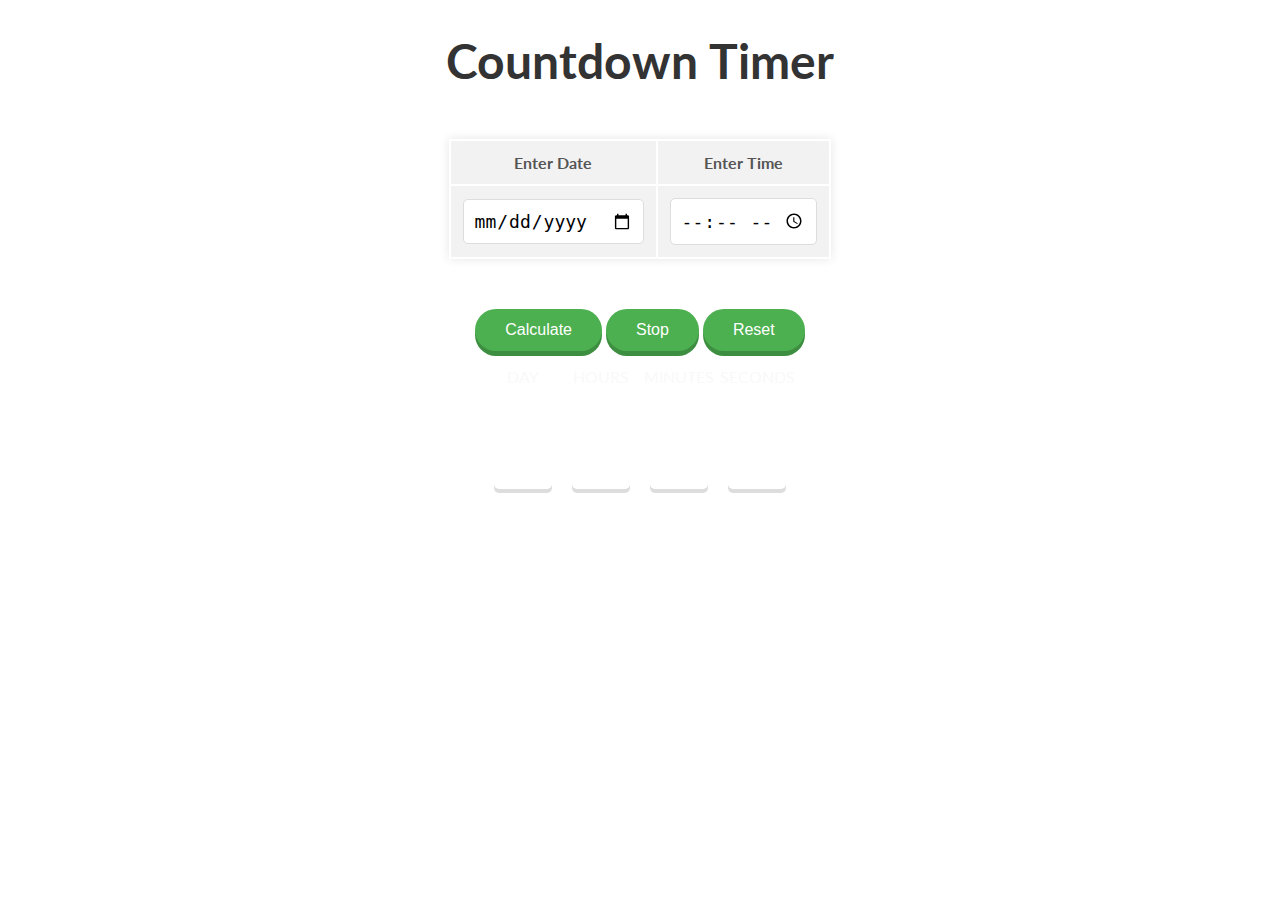
<file: Countdown Timer/index.html>
<!DOCTYPE html>
<html lang="en">

<head>
    <meta charset="UTF-8">
    <meta name="viewport" content="width=device-width, initial-scale=1.0">
    <link rel="stylesheet" href="style.css">
    <title>Countdown Timer</title>
</head>

<body>
    <h1>Countdown Timer</h1>
    <table>
        <thead>
            <tr>
                <th>Enter Date</th>
                <th>Enter Time</th>
            </tr>
        </thead>
        <tbody>
            <tr>
                <td><input type="date" id="date"></td>
                <td><input type="time" id="time"></td>
            </tr>
        </tbody>
    </table>
    <button id="calculate">Calculate</button>
    <button id="stop">Stop</button>
    <button id="reset">Reset</button>

    <div class="countdown">
        <div>
            <p class="heading">DAY</p>
            <div class="time" id="countdown-days">0</div>
        </div>
        <div>
            <p class="heading">HOURS</p>
            <div class="time" id="countdown-hours">0</div>
        </div>
        <div>
            <p class="heading">MINUTES</p>
            <div class="time" id="countdown-minutes">0</div>
        </div>
        <div>
            <p class="heading">SECONDS</p>
            <div class="time" id="countdown-seconds">0</div>
        </div>
    </div>

    <script src="index.js"></script>
</body>

</html>
</file>
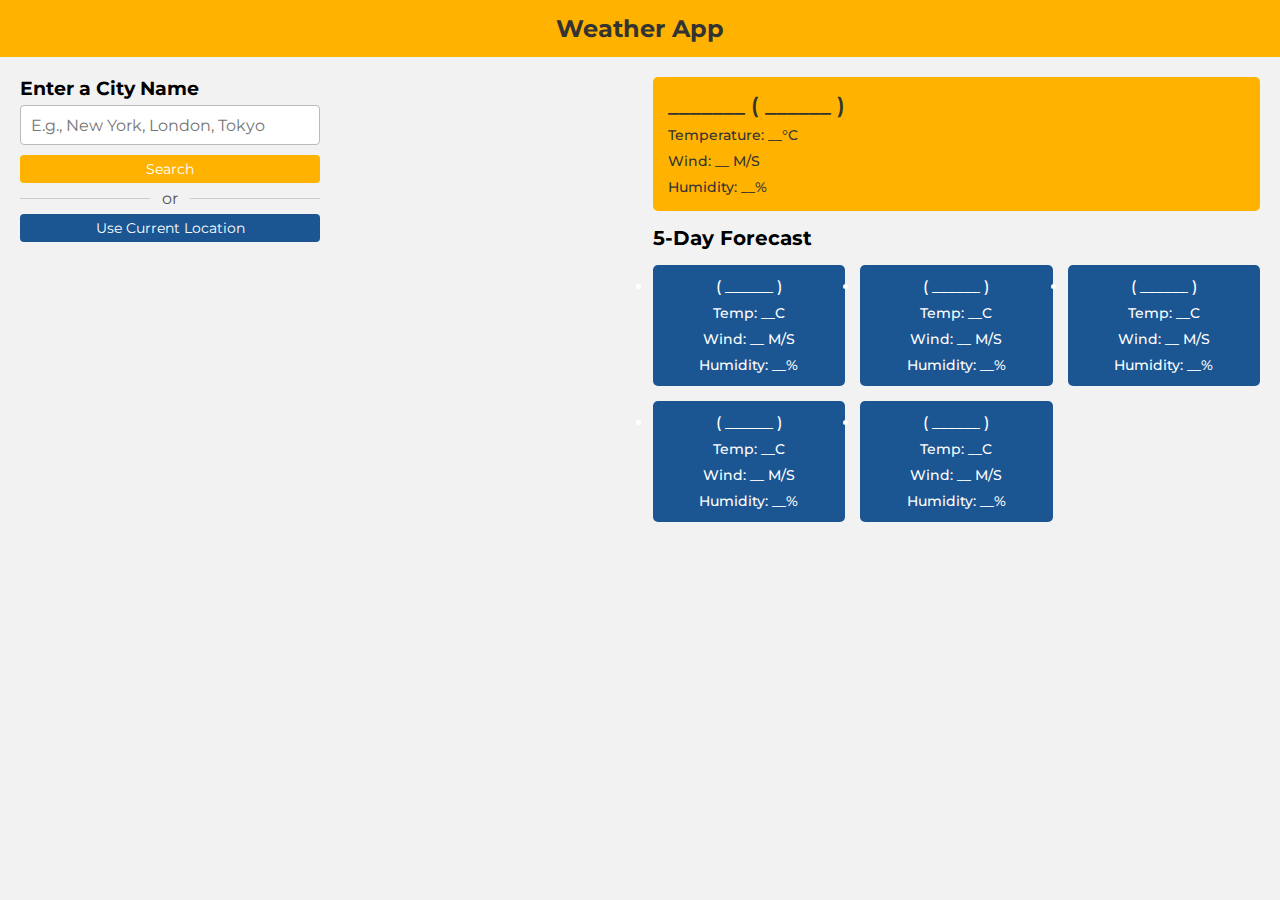
<file: Weather App/index.html>
<!DOCTYPE html>
<html lang="en">
  <head>
    <meta charset="utf-8" />
    <meta name="viewport" content="width=device-width, initial-scale=1" />
    <link rel="stylesheet" href="style.css" />
    <title>Weather App</title>
  </head>

  <body>
    <h1>Weather App</h1>
    <div class="container">
      <div class="weather-input">
        <h3>Enter a City Name</h3>
        <input class="city-input" type="text" placeholder="E.g., New York, London, Tokyo" />
        <button class="search-btn">Search</button>
        <div class="separator"></div>
        <button class="location-btn">Use Current Location</button>
      </div>
      <div class="weather-data">
        <div class="current-weather">
          <div class="details">
            <h2>_______ ( ______ )</h2>
            <h6>Temperature: __°C</h6>
            <h6>Wind: __ M/S</h6>
            <h6>Humidity: __%</h6>
          </div>
        </div>
        <div class="days-forecast">
          <h2>5-Day Forecast</h2>
          <ul class="weather-cards">
            <li class="card">
              <h3>( ______ )</h3>
              <h6>Temp: __C</h6>
              <h6>Wind: __ M/S</h6>
              <h6>Humidity: __%</h6>
            </li>
            <li class="card">
              <h3>( ______ )</h3>
              <h6>Temp: __C</h6>
              <h6>Wind: __ M/S</h6>
              <h6>Humidity: __%</h6>
            </li>
            <li class="card">
              <h3>( ______ )</h3>
              <h6>Temp: __C</h6>
              <h6>Wind: __ M/S</h6>
              <h6>Humidity: __%</h6>
            </li>
            <li class="card">
              <h3>( ______ )</h3>
              <h6>Temp: __C</h6>
              <h6>Wind: __ M/S</h6>
              <h6>Humidity: __%</h6>
            </li>
            <li class="card">
              <h3>( ______ )</h3>
              <h6>Temp: __C</h6>
              <h6>Wind: __ M/S</h6>
              <h6>Humidity: __%</h6>
            </li>
          </ul>
        </div>
      </div>
    </div>
    <script src="index.js"></script>
  </body>
</html>
</file>
<file: Countdown Timer/style.css>
@import url("https://fonts.googleapis.com/css2?family=Lato:wght@300&display=swap");

body {
  font-family: "Lato", sans-serif;
  background-image: url("https://images.unsplash.com/photo-1511497584788-876760111969?ixlib=rb-4.0.3&ixid=M3wxMjA3fDB8MHxwaG90by1wYWdlfHx8fGVufDB8fHx8fA%3D%3D&auto=format&fit=crop&w=1932&q=80");
  background-size: cover;
  text-align: center;
  margin: 0;
}

h1 {
  font-size: 48px;
  color: #333;
  text-shadow: 2px 2px #fff;
}

table {
  margin: 50px auto;
  box-shadow: 0 0 10px rgba(0, 0, 0, 0.1);
}

th,
td {
  padding: 12px;
  background: #f2f2f2;
  color: #555;
}

input {
  padding: 10px;
  font-size: 18px;
  border: 1px solid #ddd;
  border-radius: 5px;
}

button {
  padding: 12px 30px;
  border: none;
  border-radius: 30px;
  font-size: 16px;
  background: #4caf50;
  color: #fff;
  box-shadow: 0 5px #3e8e41;
}

button:hover {
  background: #3e8e41;
}

.countdown {
  display: flex;
  justify-content: center;
}

.time {
  font-size: 48px;
  font-weight: bold;
  color: #ffffff;
  margin: 0 10px;
  padding: 15px;
  border-radius: 5px;
  box-shadow: 0 4px #ddd;
}

.heading {
  text-transform: uppercase;
  font-size: 16px;
  color: #f9f9f9;
}
</file>
<file: Weather App/style.css>
/* @import url("https://fonts.googleapis.com/css2?family=Open+Sans:wght@400;500;600;700&display=swap");

* {
  margin: 0;
  padding: 0;
  box-sizing: border-box;
  font-family: "Open Sans", sans-serif;
}

body {
  background: #e3f2fd;
}

h1 {
  background: #5372f0;
  font-size: 1.75rem;
  text-align: center;
  padding: 18px 0;
  color: #fff;
}

.container {
  display: flex;
  gap: 35px;
  padding: 30px;
}

.weather-input {
  width: 550px;
}

.weather-input input {
  height: 46px;
  width: 100%;
  outline: none;
  font-size: 1.07rem;
  padding: 0 17px;
  margin: 10px 0 20px 0;
  border-radius: 4px;
  border: 1px solid #ccc;
}

.weather-input input:focus {
  padding: 0 16px;
  border: 2px solid #5372f0;
}

.weather-input .separator {
  height: 1px;
  width: 100%;
  margin: 25px 0;
  background: #bbbbbb;
  display: flex;
  align-items: center;
  justify-content: center;
}

.weather-input .separator::before {
  content: "or";
  color: #6c757d;
  font-size: 1.18rem;
  padding: 0 15px;
  margin-top: -4px;
  background: #e3f2fd;
}

.weather-input button {
  width: 100%;
  padding: 10px 0;
  cursor: pointer;
  outline: none;
  border: none;
  border-radius: 4px;
  font-size: 1rem;
  color: #fff;
  background: #5372f0;
  transition: 0.2s ease;
}

.weather-input .search-btn:hover {
  background: #2c52ed;
}

.weather-input .location-btn {
  background: #6c757d;
}

.weather-input .location-btn:hover {
  background: #5c636a;
}

.weather-data {
  width: 100%;
}

.weather-data .current-weather {
  color: #fff;
  background: #5372f0;
  border-radius: 5px;
  padding: 20px 70px 20px 20px;
  display: flex;
  justify-content: space-between;
}

.current-weather h2 {
  font-weight: 700;
  font-size: 1.7rem;
}

.weather-data h6 {
  margin-top: 12px;
  font-size: 1rem;
  font-weight: 500;
}

.current-weather .icon {
  text-align: center;
}

.current-weather .icon img {
  max-width: 120px;
  margin-top: -15px;
}

.current-weather .icon h6 {
  margin-top: -10px;
  text-transform: capitalize;
}

.days-forecast h2 {
  margin: 20px 0;
  font-size: 1.5rem;
}

.days-forecast .weather-cards {
  display: flex;
  gap: 20px;
}

.weather-cards .card {
  color: #fff;
  padding: 18px 16px;
  list-style: none;
  width: calc(100% / 5);
  background: #6c757d;
  border-radius: 5px;
}

.weather-cards .card h3 {
  font-size: 1.3rem;
  font-weight: 600;
}

.weather-cards .card img {
  max-width: 70px;
  margin: 5px 0 -12px 0;
}

@media (max-width: 1400px) {
  .weather-data .current-weather {
    padding: 20px;
  }

  .weather-cards {
    flex-wrap: wrap;
  }

  .weather-cards .card {
    width: calc(100% / 4 - 15px);
  }
}

@media (max-width: 1200px) {
  .weather-cards .card {
    width: calc(100% / 3 - 15px);
  }
}

@media (max-width: 950px) {
  .weather-input {
    width: 450px;
  }

  .weather-cards .card {
    width: calc(100% / 2 - 10px);
  }
}

@media (max-width: 750px) {
  h1 {
    font-size: 1.45rem;
    padding: 16px 0;
  }

  .container {
    flex-wrap: wrap;
    padding: 15px;
  }

  .weather-input {
    width: 100%;
  }

  .weather-data h2 {
    font-size: 1.35rem;
  }
} */

@import url("https://fonts.googleapis.com/css2?family=Montserrat:wght@400;500;600;700&display=swap");

* {
  margin: 0;
  padding: 0;
  box-sizing: border-box;
  font-family: "Montserrat", sans-serif;
}

body {
  background: #f2f2f2;
}

h1 {
  background: #ffb300;
  font-size: 1.5rem;
  text-align: center;
  padding: 14px 0;
  color: #333;
}

.container {
  display: grid;
  grid-template-columns: 1fr 1fr;
  gap: 25px;
  padding: 20px;
}

/* Input Section */

.weather-input {
  max-width: 300px;
}

.weather-input input {
  height: 40px;
  width: 100%;
  outline: none;
  font-size: 1rem;
  padding: 0 10px;
  margin: 5px 0 10px 0;
  border-radius: 4px;
  border: 1px solid #bbb;
}

.weather-input input:focus {
  border: 2px solid #ffb300;
}

.weather-input .separator {
  height: 1px;
  width: 100%;
  margin: 15px 0;
  background: #ccc;
  display: flex;
  align-items: center;
}

.weather-input .separator::before {
  content: "or";
  color: #555;
  font-size: 1rem;
  padding: 0 12px;
  background: #f2f2f2;
  margin: 0 auto;
}

.weather-input button {
  width: 100%;
  padding: 6px 0;
  cursor: pointer;
  outline: none;
  border: none;
  border-radius: 4px;
  font-size: 0.85rem;
  color: #fff;
  background: #ffb300;
  transition: 0.2s ease;
}

.weather-input .search-btn:hover {
  background: #ff9100;
}

.weather-input .location-btn {
  background: #1b5693;
}

.weather-input .location-btn:hover {
  background: #104277;
}

/* Rest of CSS */

.weather-data {
  width: 100%;
}

.weather-data .current-weather {
  color: #333;
  background: #ffb300;
  border-radius: 5px;
  padding: 15px;
  display: flex;
  align-items: center;
  justify-content: space-between;
}

.current-weather h2 {
  font-size: 1.35rem;
  font-weight: 600;
}

.weather-data h6 {
  margin-top: 8px;
  font-size: 0.9rem;
  font-weight: 500;
}

.current-weather .icon img {
  max-width: 90px;
  margin-top: -10px;
}

.current-weather .icon h6 {
  margin-top: -5px;
  font-size: 0.85rem;
  text-transform: capitalize;
}

.days-forecast h2 {
  margin: 15px 0;
  font-size: 1.25rem;
}

.days-forecast .weather-cards {
  display: grid;
  grid-template-columns: repeat(auto-fit, minmax(150px, 1fr));
  gap: 15px;
}

.weather-cards .card {
  color: #fff;
  padding: 12px 10px;
  text-align: center;
  background: #1b5693;
  border-radius: 5px;
}

.weather-cards .card h3 {
  font-size: 1rem;
  font-weight: 500;
}

.weather-cards .card img {
  max-width: 60px;
  margin: 3px 0 -8px 0;
}

@media (max-width: 600px) {
  h1 {
    font-size: 1.25rem;
    padding: 12px 0;
    color: #333;
  }

  .container {
    grid-template-columns: 1fr;
    gap: 15px;
    padding: 10px;
  }

  .current-weather {
    flex-direction: column;
    align-items: flex-start;
  }

  .current-weather .icon {
    display: none;
  }
}
</file>
